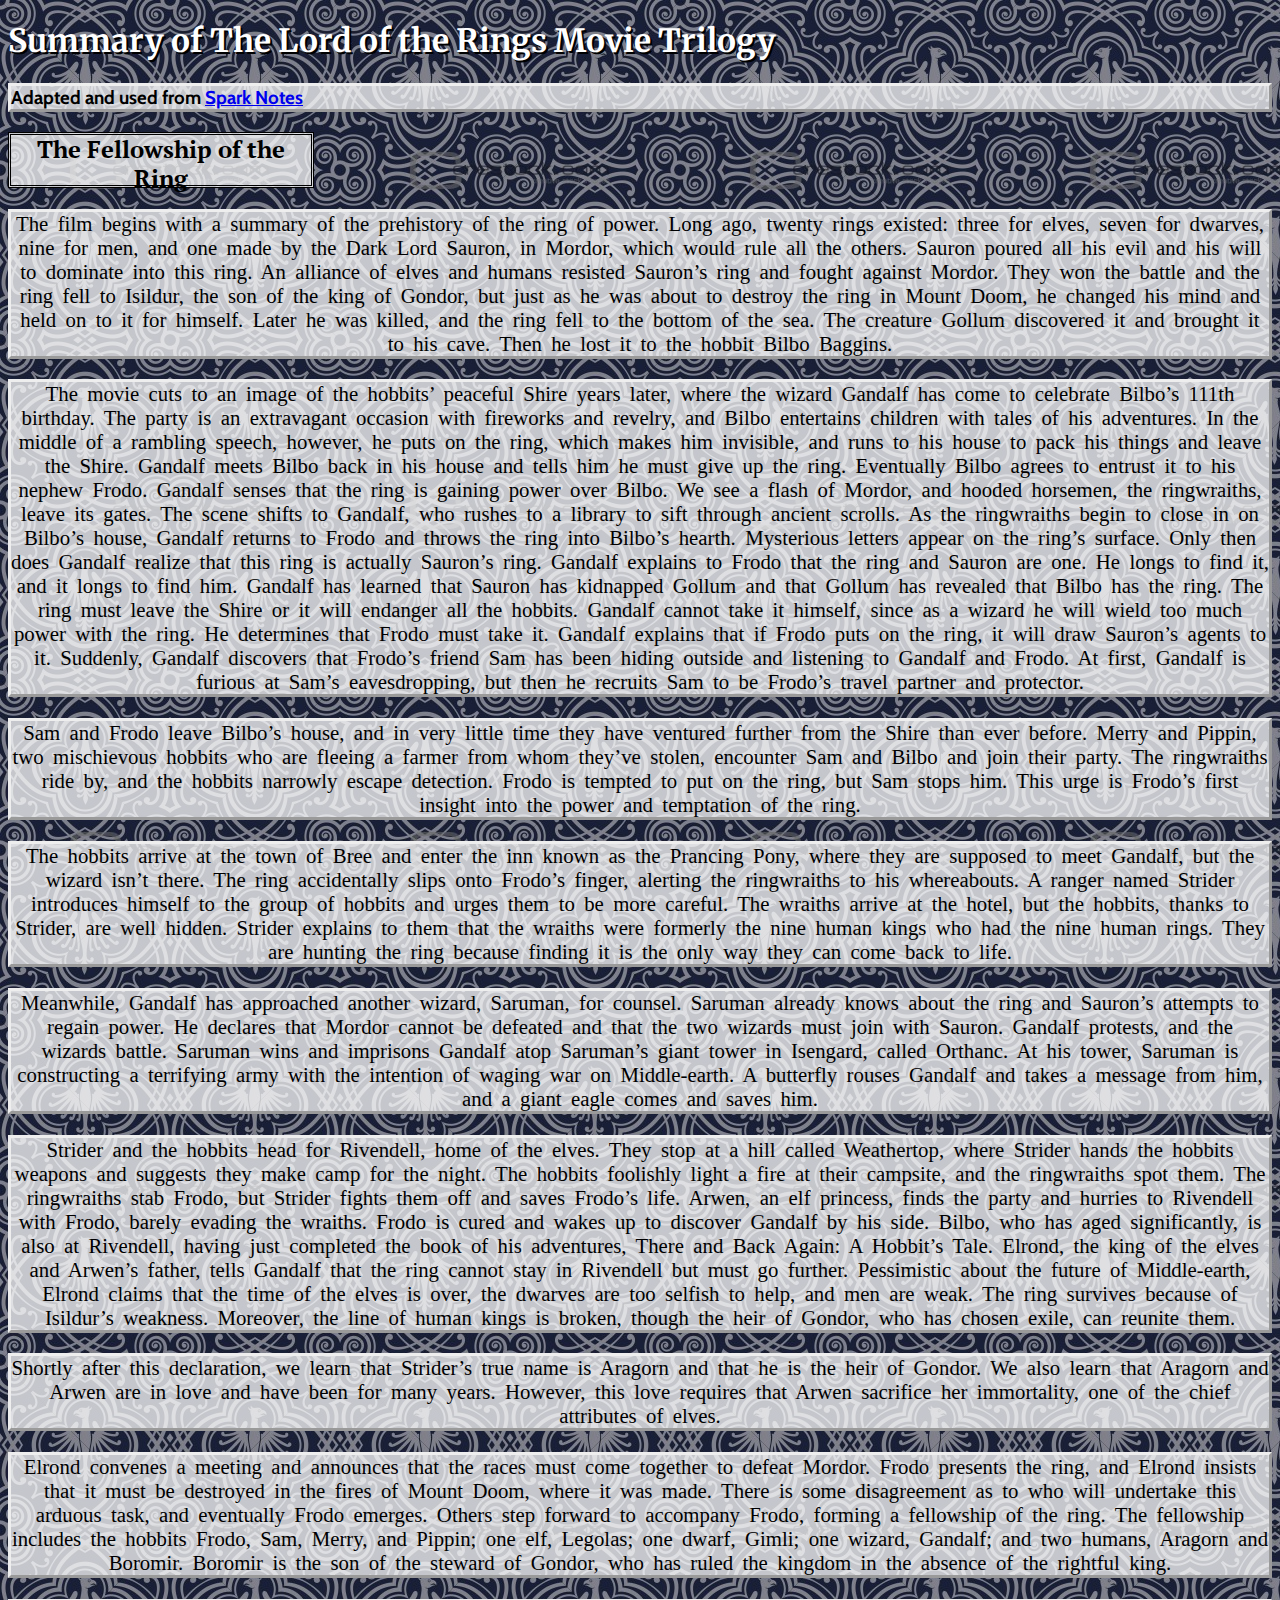
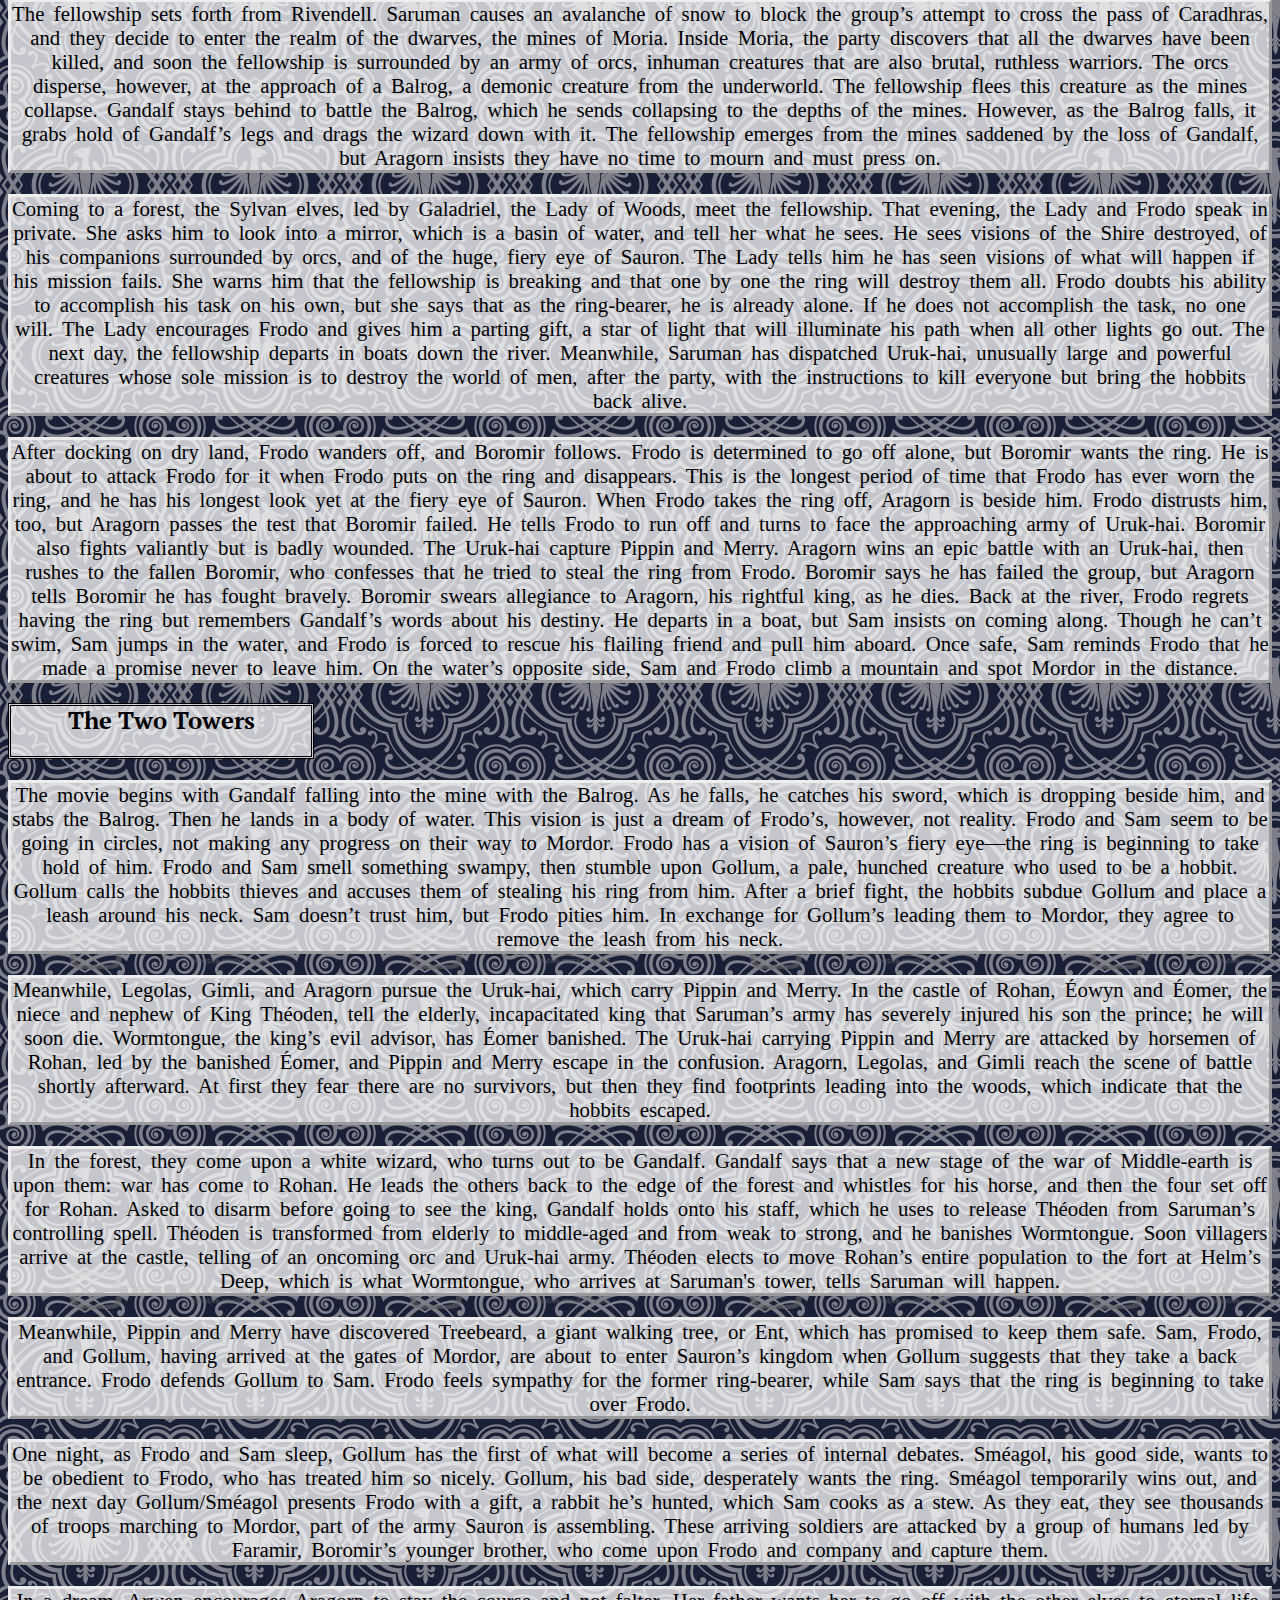
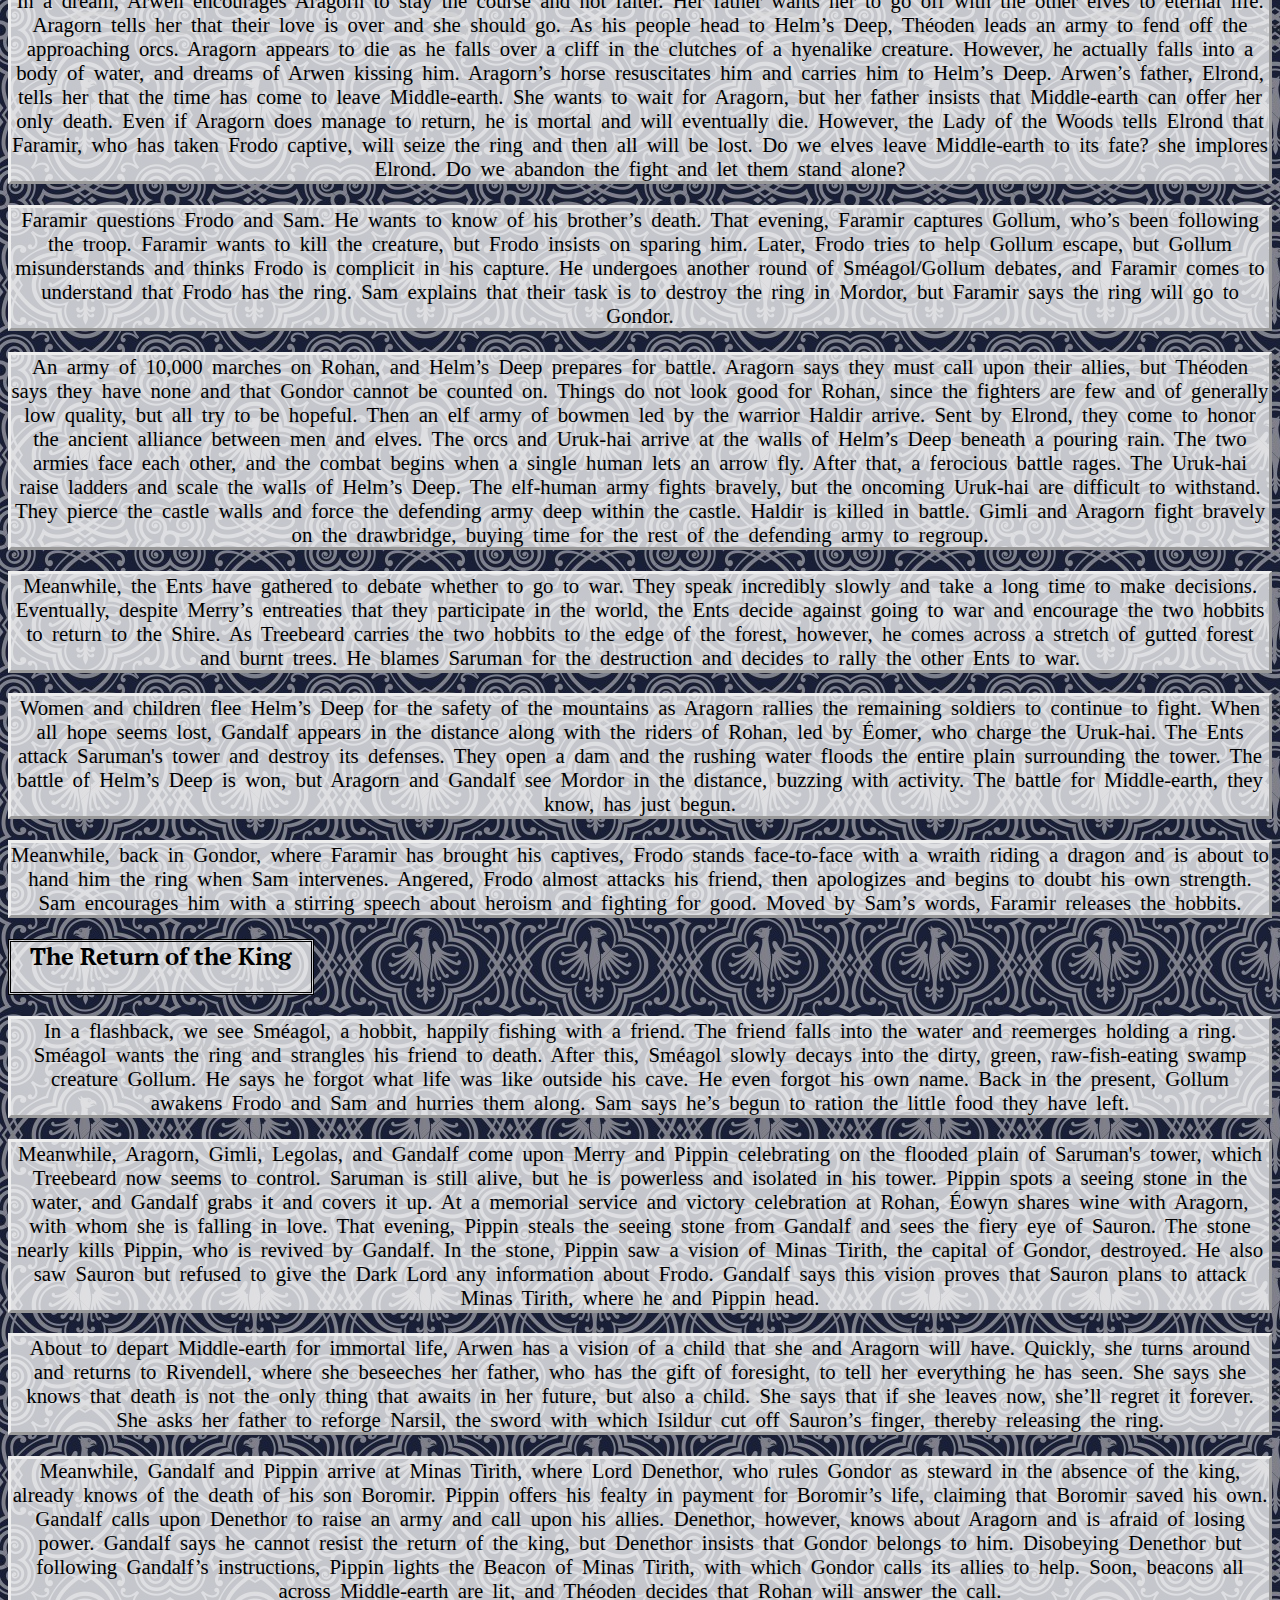
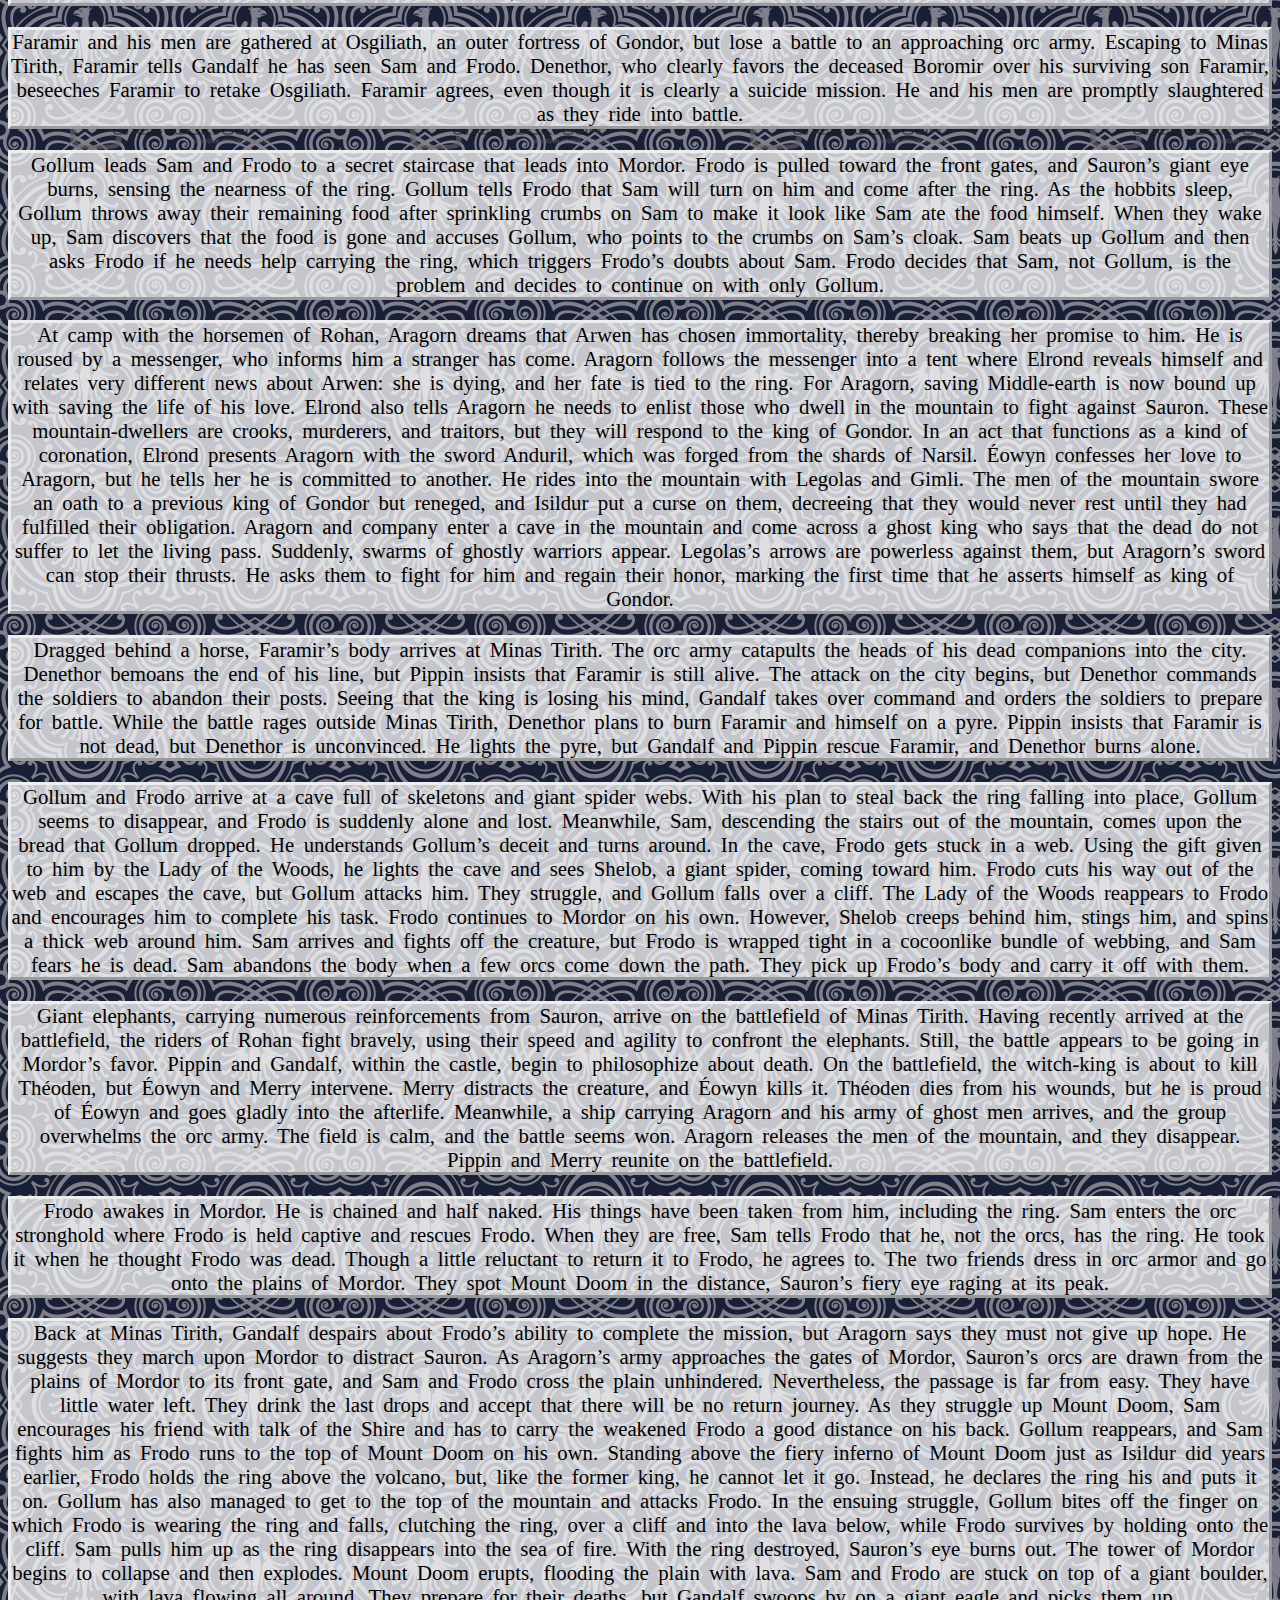
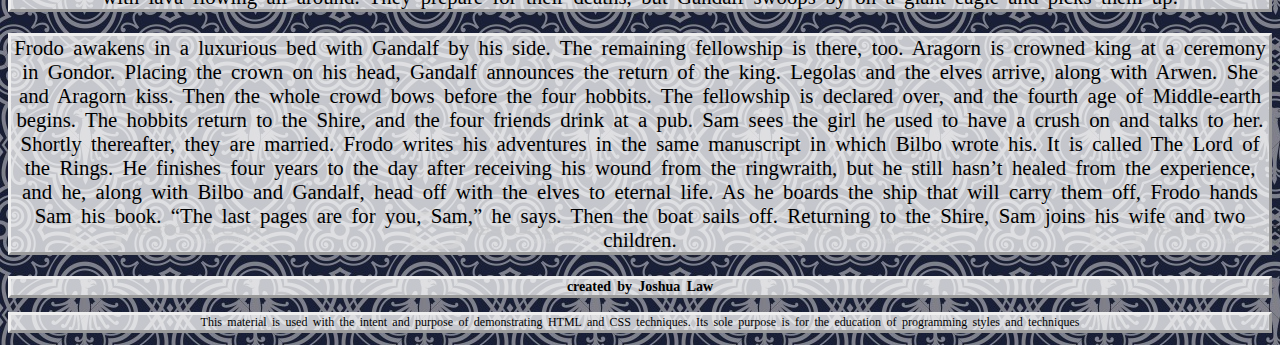
<file: index.html>
<!doctype html>
<html>
    <head>
        <meta charset="UTF-8">
        <meta name="viewport" content="width=device-width">
        <title>LOTR Summary</title>
        <link href="lotrChars.html" rel="stylesheet">
        <link href="style.css" rel="stylesheet" type="text/css">
        <link href="https://fonts.googleapis.com/css?family=Merriweather&display=swap" rel="stylesheet">
        <link href="https://fonts.googleapis.com/css?family=PT+Serif&display=swap" rel="stylesheet">
        <link href="https://fonts.googleapis.com/css?family=Cabin&display=swap" rel="stylesheet">
    </head>
    <body> 
        <header>
            <h1>Summary of The Lord of the Rings Movie Trilogy</h1>
            <h3>Adapted and used from <a href='http://www.sparknotes.com/film/lordoftherings/summary/'>Spark Notes</a></h3>
        </header>

        <div>
            <aside>
                <!-- Internal Navigation Bar-->
            </aside>
        
            <section>
                <header>
                    <h2>The Fellowship of the Ring</h2>
                </header>
                <article>
                    <p>The film begins with a summary of the prehistory of the ring of power. Long ago, twenty rings existed: three for elves, seven for dwarves, nine for men, and one made by the Dark Lord Sauron, in Mordor, which would rule all the others. Sauron poured all his evil and his will to dominate into this ring. An alliance of elves and humans resisted Sauron’s ring and fought against Mordor. They won the battle and the ring fell to Isildur, the son of the king of Gondor, but just as he was about to destroy the ring in Mount Doom, he changed his mind and held on to it for himself. Later he was killed, and the ring fell to the bottom of the sea. The creature Gollum discovered it and brought it to his cave. Then he lost it to the hobbit Bilbo Baggins.</p><p>The movie cuts to an image of the hobbits’ peaceful Shire years later, where the wizard Gandalf has come to celebrate Bilbo’s 111th birthday. The party is an extravagant occasion with fireworks and revelry, and Bilbo entertains children with tales of his adventures. In the middle of a rambling speech, however, he puts on the ring, which makes him invisible, and runs to his house to pack his things and leave the Shire. Gandalf meets Bilbo back in his house and tells him he must give up the ring. Eventually Bilbo agrees to entrust it to his nephew Frodo. Gandalf senses that the ring is gaining power over Bilbo. We see a flash of Mordor, and hooded horsemen, the ringwraiths, leave its gates. The scene shifts to Gandalf, who rushes to a library to sift through ancient scrolls. As the ringwraiths begin to close in on Bilbo’s house, Gandalf returns to Frodo and throws the ring into Bilbo’s hearth. Mysterious letters appear on the ring’s surface. Only then does Gandalf realize that this ring is actually Sauron’s ring. Gandalf explains to Frodo that the ring and Sauron are one. He longs to find it, and it longs to find him. Gandalf has learned that Sauron has kidnapped Gollum and that Gollum has revealed that Bilbo has the ring. The ring must leave the Shire or it will endanger all the hobbits. Gandalf cannot take it himself, since as a wizard he will wield too much power with the ring. He determines that Frodo must take it. Gandalf explains that if Frodo puts on the ring, it will draw Sauron’s agents to it. Suddenly, Gandalf discovers that Frodo’s friend Sam has been hiding outside and listening to Gandalf and Frodo. At first, Gandalf is furious at Sam’s eavesdropping, but then he recruits Sam to be Frodo’s travel partner and protector.</p>
                    <p>Sam and Frodo leave Bilbo’s house, and in very little time they have ventured further from the Shire than ever before. Merry and Pippin, two mischievous hobbits who are fleeing a farmer from whom they’ve stolen, encounter Sam and Bilbo and join their party. The ringwraiths ride by, and the hobbits narrowly escape detection. Frodo is tempted to put on the ring, but Sam stops him. This urge is Frodo’s first insight into the power and temptation of the ring.</p>
                    <p>The hobbits arrive at the town of Bree and enter the inn known as the Prancing Pony, where they are supposed to meet Gandalf, but the wizard isn’t there. The ring accidentally slips onto Frodo’s finger, alerting the ringwraiths to his whereabouts. A ranger named Strider introduces himself to the group of hobbits and urges them to be more careful. The wraiths arrive at the hotel, but the hobbits, thanks to Strider, are well hidden. Strider explains to them that the wraiths were formerly the nine human kings who had the nine human rings. They are hunting the ring because finding it is the only way they can come back to life.</p>
                    <p>Meanwhile, Gandalf has approached another wizard, Saruman, for counsel. Saruman already knows about the ring and Sauron’s attempts to regain power. He declares that Mordor cannot be defeated and that the two wizards must join with Sauron. Gandalf protests, and the wizards battle. Saruman wins and imprisons Gandalf atop Saruman’s giant tower in Isengard, called Orthanc. At his tower, Saruman is constructing a terrifying army with the intention of waging war on Middle-earth. A butterfly rouses Gandalf and takes a message from him, and a giant eagle comes and saves him.</p>
                    <p>Strider and the hobbits head for Rivendell, home of the elves. They stop at a hill called Weathertop, where Strider hands the hobbits weapons and suggests they make camp for the night. The hobbits foolishly light a fire at their campsite, and the ringwraiths spot them. The ringwraiths stab Frodo, but Strider fights them off and saves Frodo’s life. Arwen, an elf princess, finds the party and hurries to Rivendell with Frodo, barely evading the wraiths. Frodo is cured and wakes up to discover Gandalf by his side. Bilbo, who has aged significantly, is also at Rivendell, having just completed the book of his adventures, There and Back Again: A Hobbit’s Tale. Elrond, the king of the elves and Arwen’s father, tells Gandalf that the ring cannot stay in Rivendell but must go further. Pessimistic about the future of Middle-earth, Elrond claims that the time of the elves is over, the dwarves are too selfish to help, and men are weak. The ring survives because of Isildur’s weakness. Moreover, the line of human kings is broken, though the heir of Gondor, who has chosen exile, can reunite them.</p>
                    <p>Shortly after this declaration, we learn that Strider’s true name is Aragorn and that he is the heir of Gondor. We also learn that Aragorn and Arwen are in love and have been for many years. However, this love requires that Arwen sacrifice her immortality, one of the chief attributes of elves.</p>
                    <p>Elrond convenes a meeting and announces that the races must come together to defeat Mordor. Frodo presents the ring, and Elrond insists that it must be destroyed in the fires of Mount Doom, where it was made. There is some disagreement as to who will undertake this arduous task, and eventually Frodo emerges. Others step forward to accompany Frodo, forming a fellowship of the ring. The fellowship includes the hobbits Frodo, Sam, Merry, and Pippin; one elf, Legolas; one dwarf, Gimli; one wizard, Gandalf; and two humans, Aragorn and Boromir. Boromir is the son of the steward of Gondor, who has ruled the kingdom in the absence of the rightful king.</p>
                    <p>The fellowship sets forth from Rivendell. Saruman causes an avalanche of snow to block the group’s attempt to cross the pass of Caradhras, and they decide to enter the realm of the dwarves, the mines of Moria. Inside Moria, the party discovers that all the dwarves have been killed, and soon the fellowship is surrounded by an army of orcs, inhuman creatures that are also brutal, ruthless warriors. The orcs disperse, however, at the approach of a Balrog, a demonic creature from the underworld. The fellowship flees this creature as the mines collapse. Gandalf stays behind to battle the Balrog, which he sends collapsing to the depths of the mines. However, as the Balrog falls, it grabs hold of Gandalf’s legs and drags the wizard down with it. The fellowship emerges from the mines saddened by the loss of Gandalf, but Aragorn insists they have no time to mourn and must press on.</p>
                    <p>Coming to a forest, the Sylvan elves, led by Galadriel, the Lady of Woods, meet the fellowship. That evening, the Lady and Frodo speak in private. She asks him to look into a mirror, which is a basin of water, and tell her what he sees. He sees visions of the Shire destroyed, of his companions surrounded by orcs, and of the huge, fiery eye of Sauron. The Lady tells him he has seen visions of what will happen if his mission fails. She warns him that the fellowship is breaking and that one by one the ring will destroy them all. Frodo doubts his ability to accomplish his task on his own, but she says that as the ring-bearer, he is already alone. If he does not accomplish the task, no one will. The Lady encourages Frodo and gives him a parting gift, a star of light that will illuminate his path when all other lights go out. The next day, the fellowship departs in boats down the river. Meanwhile, Saruman has dispatched Uruk-hai, unusually large and powerful creatures whose sole mission is to destroy the world of men, after the party, with the instructions to kill everyone but bring the hobbits back alive.</p>
                    <p>After docking on dry land, Frodo wanders off, and Boromir follows. Frodo is determined to go off alone, but Boromir wants the ring. He is about to attack Frodo for it when Frodo puts on the ring and disappears. This is the longest period of time that Frodo has ever worn the ring, and he has his longest look yet at the fiery eye of Sauron. When Frodo takes the ring off, Aragorn is beside him. Frodo distrusts him, too, but Aragorn passes the test that Boromir failed. He tells Frodo to run off and turns to face the approaching army of Uruk-hai. Boromir also fights valiantly but is badly wounded. The Uruk-hai capture Pippin and Merry. Aragorn wins an epic battle with an Uruk-hai, then rushes to the fallen Boromir, who confesses that he tried to steal the ring from Frodo. Boromir says he has failed the group, but Aragorn tells Boromir he has fought bravely. Boromir swears allegiance to Aragorn, his rightful king, as he dies. Back at the river, Frodo regrets having the ring but remembers Gandalf’s words about his destiny. He departs in a boat, but Sam insists on coming along. Though he can’t swim, Sam jumps in the water, and Frodo is forced to rescue his flailing friend and pull him aboard. Once safe, Sam reminds Frodo that he made a promise never to leave him. On the water’s opposite side, Sam and Frodo climb a mountain and spot Mordor in the distance.</p>                          
                </article>
            </section>

            <section>
                <header>
                    <h2>The Two Towers</h2>
                </header>
                <article>
                    <p>The movie begins with Gandalf falling into the mine with the Balrog. As he falls, he catches his sword, which is dropping beside him, and stabs the Balrog. Then he lands in a body of water. This vision is just a dream of Frodo’s, however, not reality. Frodo and Sam seem to be going in circles, not making any progress on their way to Mordor. Frodo has a vision of Sauron’s fiery eye—the ring is beginning to take hold of him. Frodo and Sam smell something swampy, then stumble upon Gollum, a pale, hunched creature who used to be a hobbit. Gollum calls the hobbits thieves and accuses them of stealing his ring from him. After a brief fight, the hobbits subdue Gollum and place a leash around his neck. Sam doesn’t trust him, but Frodo pities him. In exchange for Gollum’s leading them to Mordor, they agree to remove the leash from his neck.</p>
                    <p>Meanwhile, Legolas, Gimli, and Aragorn pursue the Uruk-hai, which carry Pippin and Merry. In the castle of Rohan, Éowyn and Éomer, the niece and nephew of King Théoden, tell the elderly, incapacitated king that Saruman’s army has severely injured his son the prince; he will soon die. Wormtongue, the king’s evil advisor, has Éomer banished. The Uruk-hai carrying Pippin and Merry are attacked by horsemen of Rohan, led by the banished Éomer, and Pippin and Merry escape in the confusion. Aragorn, Legolas, and Gimli reach the scene of battle shortly afterward. At first they fear there are no survivors, but then they find footprints leading into the woods, which indicate that the hobbits escaped.</p>
                    <p>In the forest, they come upon a white wizard, who turns out to be Gandalf. Gandalf says that a new stage of the war of Middle-earth is upon them: war has come to Rohan. He leads the others back to the edge of the forest and whistles for his horse, and then the four set off for Rohan. Asked to disarm before going to see the king, Gandalf holds onto his staff, which he uses to release Théoden from Saruman’s controlling spell. Théoden is transformed from elderly to middle-aged and from weak to strong, and he banishes Wormtongue. Soon villagers arrive at the castle, telling of an oncoming orc and Uruk-hai army. Théoden elects to move Rohan’s entire population to the fort at Helm’s Deep, which is what Wormtongue, who arrives at Saruman's tower, tells Saruman will happen.</p>
                    <p>Meanwhile, Pippin and Merry have discovered Treebeard, a giant walking tree, or Ent, which has promised to keep them safe. Sam, Frodo, and Gollum, having arrived at the gates of Mordor, are about to enter Sauron’s kingdom when Gollum suggests that they take a back entrance. Frodo defends Gollum to Sam. Frodo feels sympathy for the former ring-bearer, while Sam says that the ring is beginning to take over Frodo.</p>
                    <p>One night, as Frodo and Sam sleep, Gollum has the first of what will become a series of internal debates. Sméagol, his good side, wants to be obedient to Frodo, who has treated him so nicely. Gollum, his bad side, desperately wants the ring. Sméagol temporarily wins out, and the next day Gollum/Sméagol presents Frodo with a gift, a rabbit he’s hunted, which Sam cooks as a stew. As they eat, they see thousands of troops marching to Mordor, part of the army Sauron is assembling. These arriving soldiers are attacked by a group of humans led by Faramir, Boromir’s younger brother, who come upon Frodo and company and capture them.</p>
                    <p>In a dream, Arwen encourages Aragorn to stay the course and not falter. Her father wants her to go off with the other elves to eternal life. Aragorn tells her that their love is over and she should go. As his people head to Helm’s Deep, Théoden leads an army to fend off the approaching orcs. Aragorn appears to die as he falls over a cliff in the clutches of a hyenalike creature. However, he actually falls into a body of water, and dreams of Arwen kissing him. Aragorn’s horse resuscitates him and carries him to Helm’s Deep. Arwen’s father, Elrond, tells her that the time has come to leave Middle-earth. She wants to wait for Aragorn, but her father insists that Middle-earth can offer her only death. Even if Aragorn does manage to return, he is mortal and will eventually die. However, the Lady of the Woods tells Elrond that Faramir, who has taken Frodo captive, will seize the ring and then all will be lost. Do we elves leave Middle-earth to its fate? she implores Elrond. Do we abandon the fight and let them stand alone?</p>
                    <p>Faramir questions Frodo and Sam. He wants to know of his brother’s death. That evening, Faramir captures Gollum, who’s been following the troop. Faramir wants to kill the creature, but Frodo insists on sparing him. Later, Frodo tries to help Gollum escape, but Gollum misunderstands and thinks Frodo is complicit in his capture. He undergoes another round of Sméagol/Gollum debates, and Faramir comes to understand that Frodo has the ring. Sam explains that their task is to destroy the ring in Mordor, but Faramir says the ring will go to Gondor.</p>
                    <p>An army of 10,000 marches on Rohan, and Helm’s Deep prepares for battle. Aragorn says they must call upon their allies, but Théoden says they have none and that Gondor cannot be counted on. Things do not look good for Rohan, since the fighters are few and of generally low quality, but all try to be hopeful. Then an elf army of bowmen led by the warrior Haldir arrive. Sent by Elrond, they come to honor the ancient alliance between men and elves. The orcs and Uruk-hai arrive at the walls of Helm’s Deep beneath a pouring rain. The two armies face each other, and the combat begins when a single human lets an arrow fly. After that, a ferocious battle rages. The Uruk-hai raise ladders and scale the walls of Helm’s Deep. The elf-human army fights bravely, but the oncoming Uruk-hai are difficult to withstand. They pierce the castle walls and force the defending army deep within the castle. Haldir is killed in battle. Gimli and Aragorn fight bravely on the drawbridge, buying time for the rest of the defending army to regroup.</p>
                    <p>Meanwhile, the Ents have gathered to debate whether to go to war. They speak incredibly slowly and take a long time to make decisions. Eventually, despite Merry’s entreaties that they participate in the world, the Ents decide against going to war and encourage the two hobbits to return to the Shire. As Treebeard carries the two hobbits to the edge of the forest, however, he comes across a stretch of gutted forest and burnt trees. He blames Saruman for the destruction and decides to rally the other Ents to war.</p>
                    <p>Women and children flee Helm’s Deep for the safety of the mountains as Aragorn rallies the remaining soldiers to continue to fight. When all hope seems lost, Gandalf appears in the distance along with the riders of Rohan, led by Éomer, who charge the Uruk-hai. The Ents attack Saruman's tower and destroy its defenses. They open a dam and the rushing water floods the entire plain surrounding the tower. The battle of Helm’s Deep is won, but Aragorn and Gandalf see Mordor in the distance, buzzing with activity. The battle for Middle-earth, they know, has just begun.</p>
                    <p>Meanwhile, back in Gondor, where Faramir has brought his captives, Frodo stands face-to-face with a wraith riding a dragon and is about to hand him the ring when Sam intervenes. Angered, Frodo almost attacks his friend, then apologizes and begins to doubt his own strength. Sam encourages him with a stirring speech about heroism and fighting for good. Moved by Sam’s words, Faramir releases the hobbits.</p>
                </article>
            </section>

            <section>
                <header>
                    <h2>The Return of the King</h2>
                </header>
                <article>
                    <p>In a flashback, we see Sméagol, a hobbit, happily fishing with a friend. The friend falls into the water and reemerges holding a ring. Sméagol wants the ring and strangles his friend to death. After this, Sméagol slowly decays into the dirty, green, raw-fish-eating swamp creature Gollum. He says he forgot what life was like outside his cave. He even forgot his own name. Back in the present, Gollum awakens Frodo and Sam and hurries them along. Sam says he’s begun to ration the little food they have left.</p>
                    <p>Meanwhile, Aragorn, Gimli, Legolas, and Gandalf come upon Merry and Pippin celebrating on the flooded plain of Saruman's tower, which Treebeard now seems to control. Saruman is still alive, but he is powerless and isolated in his tower. Pippin spots a seeing stone in the water, and Gandalf grabs it and covers it up. At a memorial service and victory celebration at Rohan, Éowyn shares wine with Aragorn, with whom she is falling in love. That evening, Pippin steals the seeing stone from Gandalf and sees the fiery eye of Sauron. The stone nearly kills Pippin, who is revived by Gandalf. In the stone, Pippin saw a vision of Minas Tirith, the capital of Gondor, destroyed. He also saw Sauron but refused to give the Dark Lord any information about Frodo. Gandalf says this vision proves that Sauron plans to attack Minas Tirith, where he and Pippin head.</p>
                    <p>About to depart Middle-earth for immortal life, Arwen has a vision of a child that she and Aragorn will have. Quickly, she turns around and returns to Rivendell, where she beseeches her father, who has the gift of foresight, to tell her everything he has seen. She says she knows that death is not the only thing that awaits in her future, but also a child. She says that if she leaves now, she’ll regret it forever. She asks her father to reforge Narsil, the sword with which Isildur cut off Sauron’s finger, thereby releasing the ring.</p>
                    <p>Meanwhile, Gandalf and Pippin arrive at Minas Tirith, where Lord Denethor, who rules Gondor as steward in the absence of the king, already knows of the death of his son Boromir. Pippin offers his fealty in payment for Boromir’s life, claiming that Boromir saved his own. Gandalf calls upon Denethor to raise an army and call upon his allies. Denethor, however, knows about Aragorn and is afraid of losing power. Gandalf says he cannot resist the return of the king, but Denethor insists that Gondor belongs to him. Disobeying Denethor but following Gandalf’s instructions, Pippin lights the Beacon of Minas Tirith, with which Gondor calls its allies to help. Soon, beacons all across Middle-earth are lit, and Théoden decides that Rohan will answer the call.</p>
                    <p>Faramir and his men are gathered at Osgiliath, an outer fortress of Gondor, but lose a battle to an approaching orc army. Escaping to Minas Tirith, Faramir tells Gandalf he has seen Sam and Frodo. Denethor, who clearly favors the deceased Boromir over his surviving son Faramir, beseeches Faramir to retake Osgiliath. Faramir agrees, even though it is clearly a suicide mission. He and his men are promptly slaughtered as they ride into battle.</p>
                    <p>Gollum leads Sam and Frodo to a secret staircase that leads into Mordor. Frodo is pulled toward the front gates, and Sauron’s giant eye burns, sensing the nearness of the ring. Gollum tells Frodo that Sam will turn on him and come after the ring. As the hobbits sleep, Gollum throws away their remaining food after sprinkling crumbs on Sam to make it look like Sam ate the food himself. When they wake up, Sam discovers that the food is gone and accuses Gollum, who points to the crumbs on Sam’s cloak. Sam beats up Gollum and then asks Frodo if he needs help carrying the ring, which triggers Frodo’s doubts about Sam. Frodo decides that Sam, not Gollum, is the problem and decides to continue on with only Gollum.</p>
                    <p>At camp with the horsemen of Rohan, Aragorn dreams that Arwen has chosen immortality, thereby breaking her promise to him. He is roused by a messenger, who informs him a stranger has come. Aragorn follows the messenger into a tent where Elrond reveals himself and relates very different news about Arwen: she is dying, and her fate is tied to the ring. For Aragorn, saving Middle-earth is now bound up with saving the life of his love. Elrond also tells Aragorn he needs to enlist those who dwell in the mountain to fight against Sauron. These mountain-dwellers are crooks, murderers, and traitors, but they will respond to the king of Gondor. In an act that functions as a kind of coronation, Elrond presents Aragorn with the sword Anduril, which was forged from the shards of Narsil. Éowyn confesses her love to Aragorn, but he tells her he is committed to another. He rides into the mountain with Legolas and Gimli. The men of the mountain swore an oath to a previous king of Gondor but reneged, and Isildur put a curse on them, decreeing that they would never rest until they had fulfilled their obligation. Aragorn and company enter a cave in the mountain and come across a ghost king who says that the dead do not suffer to let the living pass. Suddenly, swarms of ghostly warriors appear. Legolas’s arrows are powerless against them, but Aragorn’s sword can stop their thrusts. He asks them to fight for him and regain their honor, marking the first time that he asserts himself as king of Gondor.</p>
                    <p>Dragged behind a horse, Faramir’s body arrives at Minas Tirith. The orc army catapults the heads of his dead companions into the city. Denethor bemoans the end of his line, but Pippin insists that Faramir is still alive. The attack on the city begins, but Denethor commands the soldiers to abandon their posts. Seeing that the king is losing his mind, Gandalf takes over command and orders the soldiers to prepare for battle. While the battle rages outside Minas Tirith, Denethor plans to burn Faramir and himself on a pyre. Pippin insists that Faramir is not dead, but Denethor is unconvinced. He lights the pyre, but Gandalf and Pippin rescue Faramir, and Denethor burns alone.</p>
                    <p>Gollum and Frodo arrive at a cave full of skeletons and giant spider webs. With his plan to steal back the ring falling into place, Gollum seems to disappear, and Frodo is suddenly alone and lost. Meanwhile, Sam, descending the stairs out of the mountain, comes upon the bread that Gollum dropped. He understands Gollum’s deceit and turns around. In the cave, Frodo gets stuck in a web. Using the gift given to him by the Lady of the Woods, he lights the cave and sees Shelob, a giant spider, coming toward him. Frodo cuts his way out of the web and escapes the cave, but Gollum attacks him. They struggle, and Gollum falls over a cliff. The Lady of the Woods reappears to Frodo and encourages him to complete his task. Frodo continues to Mordor on his own. However, Shelob creeps behind him, stings him, and spins a thick web around him. Sam arrives and fights off the creature, but Frodo is wrapped tight in a cocoonlike bundle of webbing, and Sam fears he is dead. Sam abandons the body when a few orcs come down the path. They pick up Frodo’s body and carry it off with them.</p>
                    <p>Giant elephants, carrying numerous reinforcements from Sauron, arrive on the battlefield of Minas Tirith. Having recently arrived at the battlefield, the riders of Rohan fight bravely, using their speed and agility to confront the elephants. Still, the battle appears to be going in Mordor’s favor. Pippin and Gandalf, within the castle, begin to philosophize about death. On the battlefield, the witch-king is about to kill Théoden, but Éowyn and Merry intervene. Merry distracts the creature, and Éowyn kills it. Théoden dies from his wounds, but he is proud of Éowyn and goes gladly into the afterlife. Meanwhile, a ship carrying Aragorn and his army of ghost men arrives, and the group overwhelms the orc army. The field is calm, and the battle seems won. Aragorn releases the men of the mountain, and they disappear. Pippin and Merry reunite on the battlefield.</p>
                    <p>Frodo awakes in Mordor. He is chained and half naked. His things have been taken from him, including the ring. Sam enters the orc stronghold where Frodo is held captive and rescues Frodo. When they are free, Sam tells Frodo that he, not the orcs, has the ring. He took it when he thought Frodo was dead. Though a little reluctant to return it to Frodo, he agrees to. The two friends dress in orc armor and go onto the plains of Mordor. They spot Mount Doom in the distance, Sauron’s fiery eye raging at its peak.</p>
                    <p>Back at Minas Tirith, Gandalf despairs about Frodo’s ability to complete the mission, but Aragorn says they must not give up hope. He suggests they march upon Mordor to distract Sauron. As Aragorn’s army approaches the gates of Mordor, Sauron’s orcs are drawn from the plains of Mordor to its front gate, and Sam and Frodo cross the plain unhindered. Nevertheless, the passage is far from easy. They have little water left. They drink the last drops and accept that there will be no return journey. As they struggle up Mount Doom, Sam encourages his friend with talk of the Shire and has to carry the weakened Frodo a good distance on his back. Gollum reappears, and Sam fights him as Frodo runs to the top of Mount Doom on his own. Standing above the fiery inferno of Mount Doom just as Isildur did years earlier, Frodo holds the ring above the volcano, but, like the former king, he cannot let it go. Instead, he declares the ring his and puts it on. Gollum has also managed to get to the top of the mountain and attacks Frodo. In the ensuing struggle, Gollum bites off the finger on which Frodo is wearing the ring and falls, clutching the ring, over a cliff and into the lava below, while Frodo survives by holding onto the cliff. Sam pulls him up as the ring disappears into the sea of fire. With the ring destroyed, Sauron’s eye burns out. The tower of Mordor begins to collapse and then explodes. Mount Doom erupts, flooding the plain with lava. Sam and Frodo are stuck on top of a giant boulder, with lava flowing all around. They prepare for their deaths, but Gandalf swoops by on a giant eagle and picks them up.</p>
                    <p>Frodo awakens in a luxurious bed with Gandalf by his side. The remaining fellowship is there, too. Aragorn is crowned king at a ceremony in Gondor. Placing the crown on his head, Gandalf announces the return of the king. Legolas and the elves arrive, along with Arwen. She and Aragorn kiss. Then the whole crowd bows before the four hobbits. The fellowship is declared over, and the fourth age of Middle-earth begins. The hobbits return to the Shire, and the four friends drink at a pub. Sam sees the girl he used to have a crush on and talks to her. Shortly thereafter, they are married. Frodo writes his adventures in the same manuscript in which Bilbo wrote his. It is called The Lord of the Rings. He finishes four years to the day after receiving his wound from the ringwraith, but he still hasn’t healed from the experience, and he, along with Bilbo and Gandalf, head off with the elves to eternal life. As he boards the ship that will carry them off, Frodo hands Sam his book. “The last pages are for you, Sam,” he says. Then the boat sails off. Returning to the Shire, Sam joins his wife and two children.</p>
                </article>
            </section>
        </div>

        <footer>
            <p style = "font-size: 14px; font-weight: bold">created by Joshua Law</p>
            <p style = "font-size: 12px">This material is used with the intent and purpose of demonstrating HTML and CSS techniques. Its sole purpose is for the education of programming styles and techniques</p>
        </footer>      
    </body>
</html>
</file>
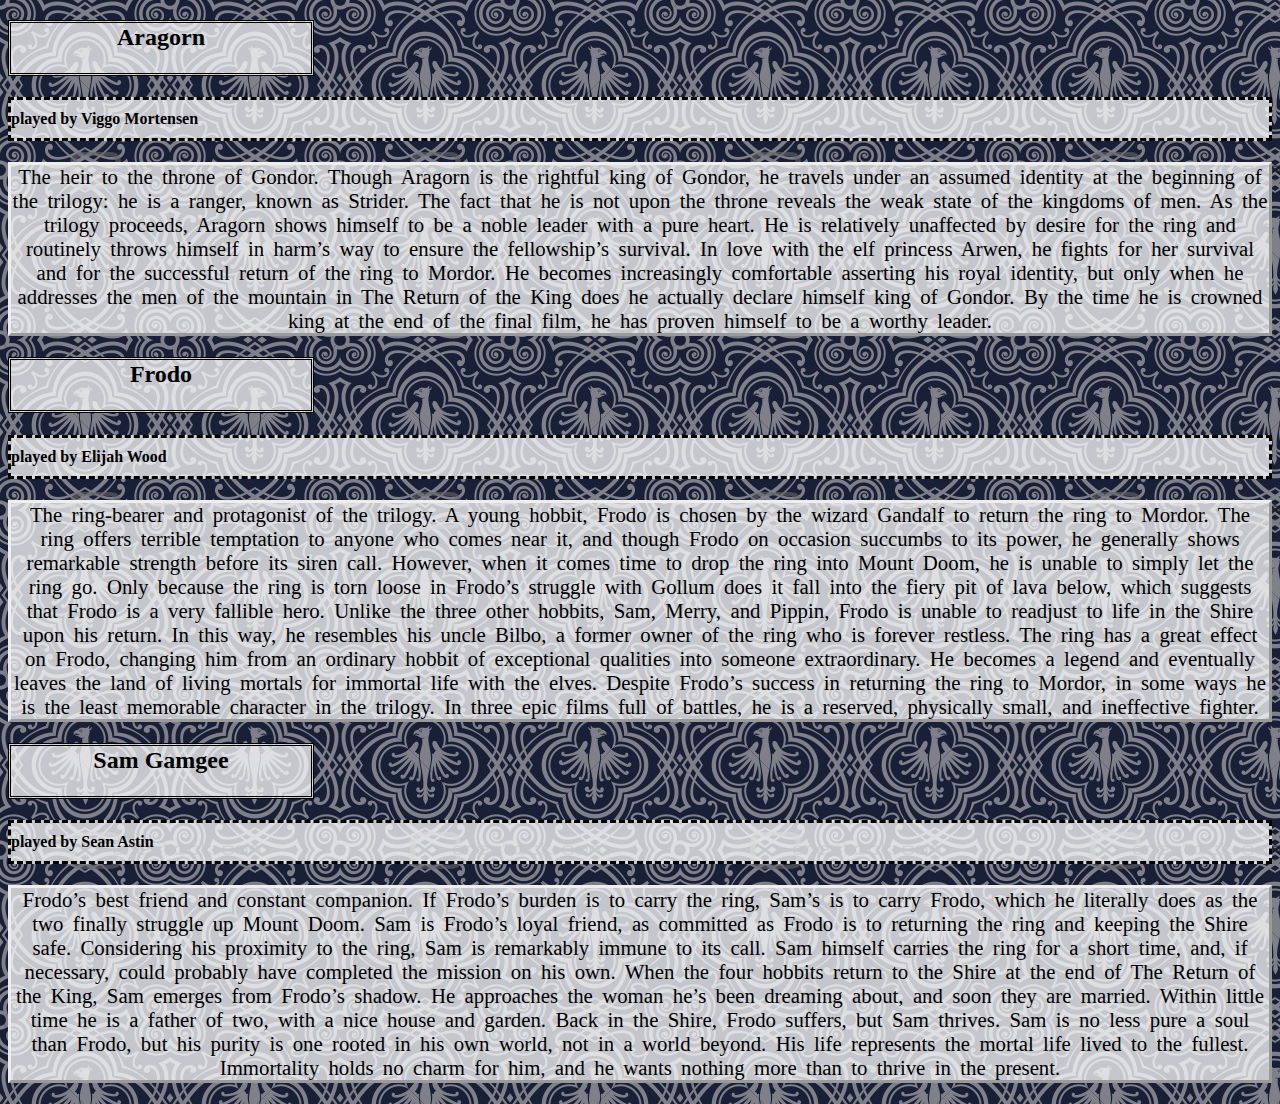
<file: lotrChars.html>
<!doctype html>
<html>
    <head>
        <meta charset="UTF-8">
        <meta name="viewport" content="width=device-width">
        <link href="style.css" rel="stylesheet" type="text/css">
        <title>LOTR Characters</title>
    </head>
    <body>
        <section>
            <header>
                <h2>Aragorn</h2>
                <h4>played by Viggo Mortensen</h4>
            </header>
            <article>
                <p>The heir to the throne of Gondor. Though Aragorn is the rightful king of Gondor, he travels under an assumed identity at the beginning of the trilogy: he is a ranger, known as Strider. The fact that he is not upon the throne reveals the weak state of the kingdoms of men. As the trilogy proceeds, Aragorn shows himself to be a noble leader with a pure heart. He is relatively unaffected by desire for the ring and routinely throws himself in harm’s way to ensure the fellowship’s survival. In love with the elf princess Arwen, he fights for her survival and for the successful return of the ring to Mordor. He becomes increasingly comfortable asserting his royal identity, but only when he addresses the men of the mountain in The Return of the King does he actually declare himself king of Gondor. By the time he is crowned king at the end of the final film, he has proven himself to be a worthy leader.</p>
            </article>
        </section>
        <section>
            <header>
                <h2>Frodo</h2>
                <h4>played by Elijah Wood</h4>
            </header>
            <article>
                <p>The ring-bearer and protagonist of the trilogy. A young hobbit, Frodo is chosen by the wizard Gandalf to return the ring to Mordor. The ring offers terrible temptation to anyone who comes near it, and though Frodo on occasion succumbs to its power, he generally shows remarkable strength before its siren call. However, when it comes time to drop the ring into Mount Doom, he is unable to simply let the ring go. Only because the ring is torn loose in Frodo’s struggle with Gollum does it fall into the fiery pit of lava below, which suggests that Frodo is a very fallible hero. Unlike the three other hobbits, Sam, Merry, and Pippin, Frodo is unable to readjust to life in the Shire upon his return. In this way, he resembles his uncle Bilbo, a former owner of the ring who is forever restless. The ring has a great effect on Frodo, changing him from an ordinary hobbit of exceptional qualities into someone extraordinary. He becomes a legend and eventually leaves the land of living mortals for immortal life with the elves. Despite Frodo’s success in returning the ring to Mordor, in some ways he is the least memorable character in the trilogy. In three epic films full of battles, he is a reserved, physically small, and ineffective fighter.</p>
            </article>
        </section>
        <section>
            <header>
                <h2>Sam Gamgee</h2>
                <h4>played by Sean Astin</h4>
            </header>
            <article>
                <p>Frodo’s best friend and constant companion. If Frodo’s burden is to carry the ring, Sam’s is to carry Frodo, which he literally does as the two finally struggle up Mount Doom. Sam is Frodo’s loyal friend, as committed as Frodo is to returning the ring and keeping the Shire safe. Considering his proximity to the ring, Sam is remarkably immune to its call. Sam himself carries the ring for a short time, and, if necessary, could probably have completed the mission on his own. When the four hobbits return to the Shire at the end of The Return of the King, Sam emerges from Frodo’s shadow. He approaches the woman he’s been dreaming about, and soon they are married. Within little time he is a father of two, with a nice house and garden. Back in the Shire, Frodo suffers, but Sam thrives. Sam is no less pure a soul than Frodo, but his purity is one rooted in his own world, not in a world beyond. His life represents the mortal life lived to the fullest. Immortality holds no charm for him, and he wants nothing more than to thrive in the present.</p>
            </article>
        </section>
    </body>
</html>
</file>
<file: style.css>
body{
  background-image:url("Medieval.jpg");

}
p{
  background-color: rgba(255,255,255,0.75);
  border-style:outset;
  font-family: 'Source Serif Pro', serif;
  text-align:center;
  font-size: 1.3em;
  word-spacing: .2em;
}
h1{
  color: #ffffff;
  font-family: 'Merriweather', serif;
  text-shadow: 2px 2px black;
}
h2{
  font-family: 'PT Serif', serif;
  background-color: rgba(255,255,255,0.75);
  border-style: double;
  line-height: 1.2em;
  width: 300px;
  height: 50px;
  text-align:center;
}
h3{
  font-family: 'Cabin', sans-serif;
  color:black;
  background-color: rgba(255,255,255,0.75);
  border-style:outset;
}
h4{
  background-color: rgba(255,255,255,0.75);
  border-style: dashed;
  padding-top: 10px;
  padding-bottom: 10px;
}
</file>
